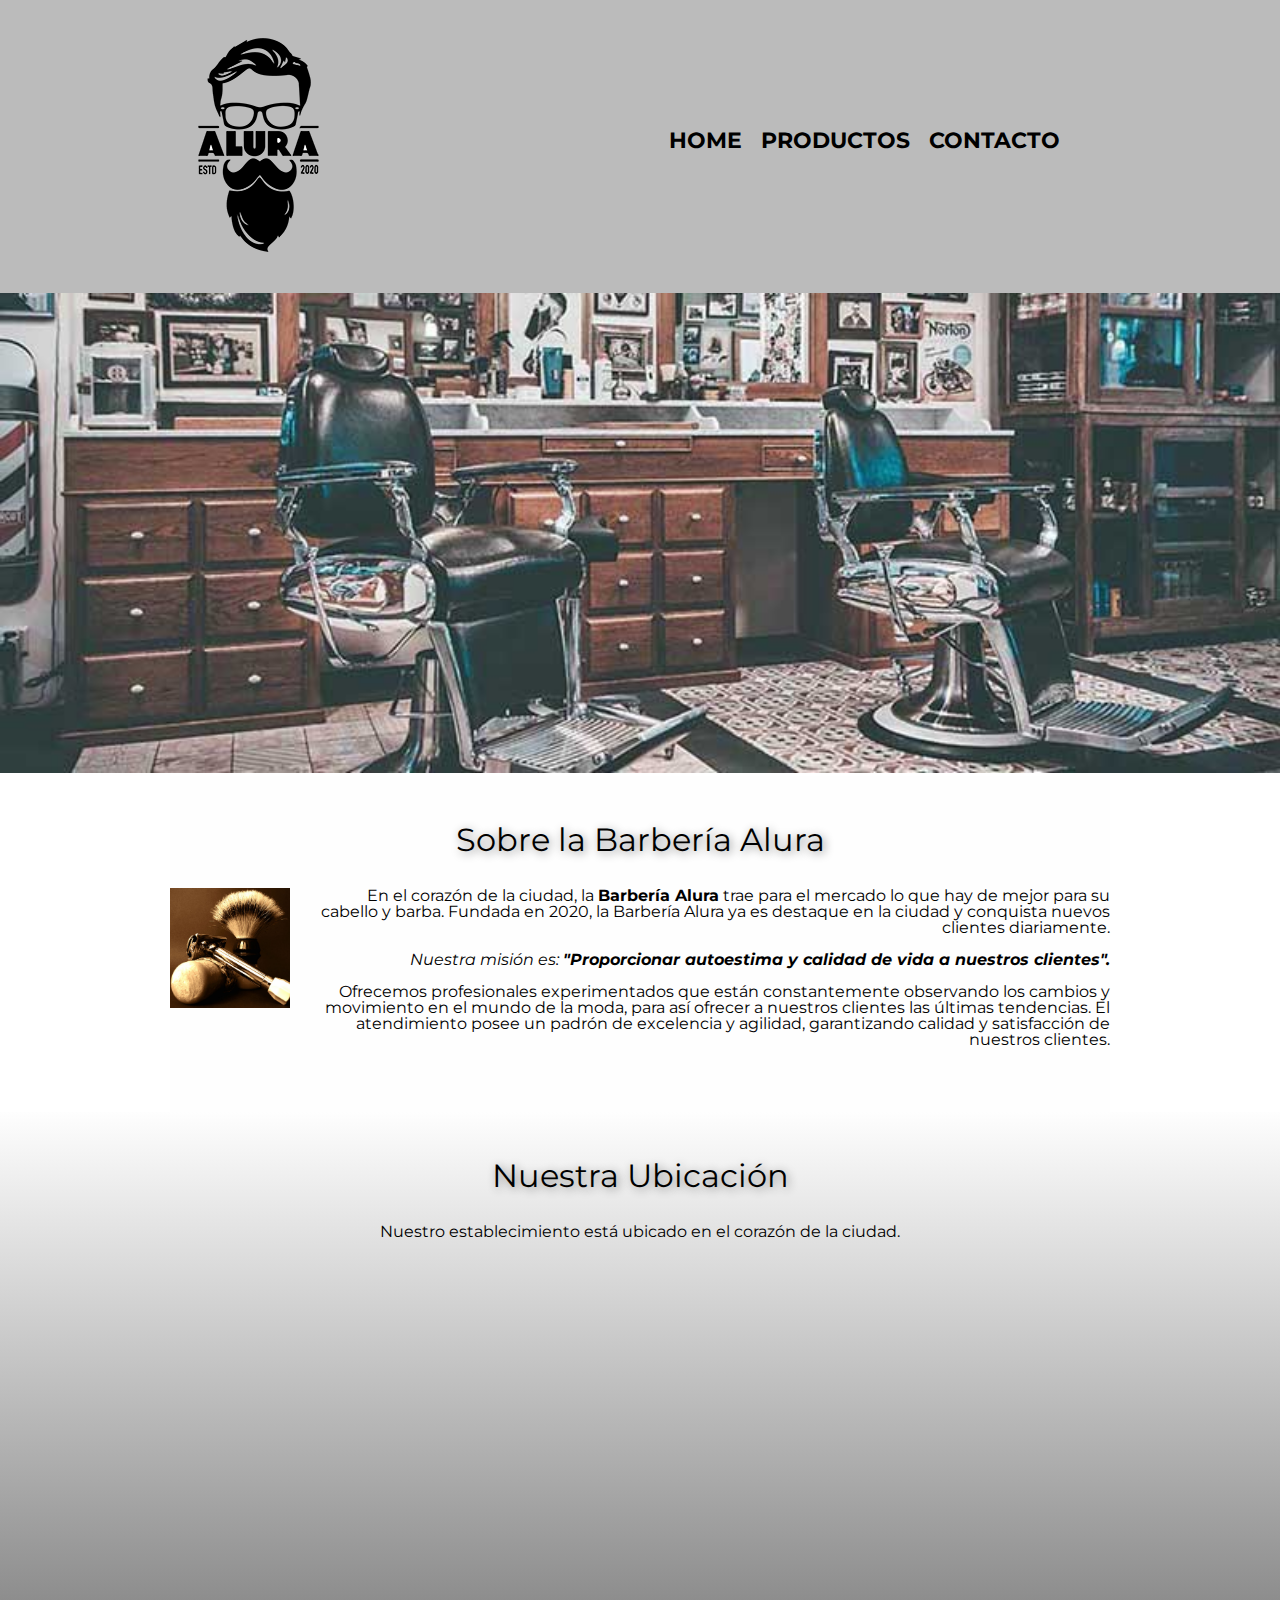
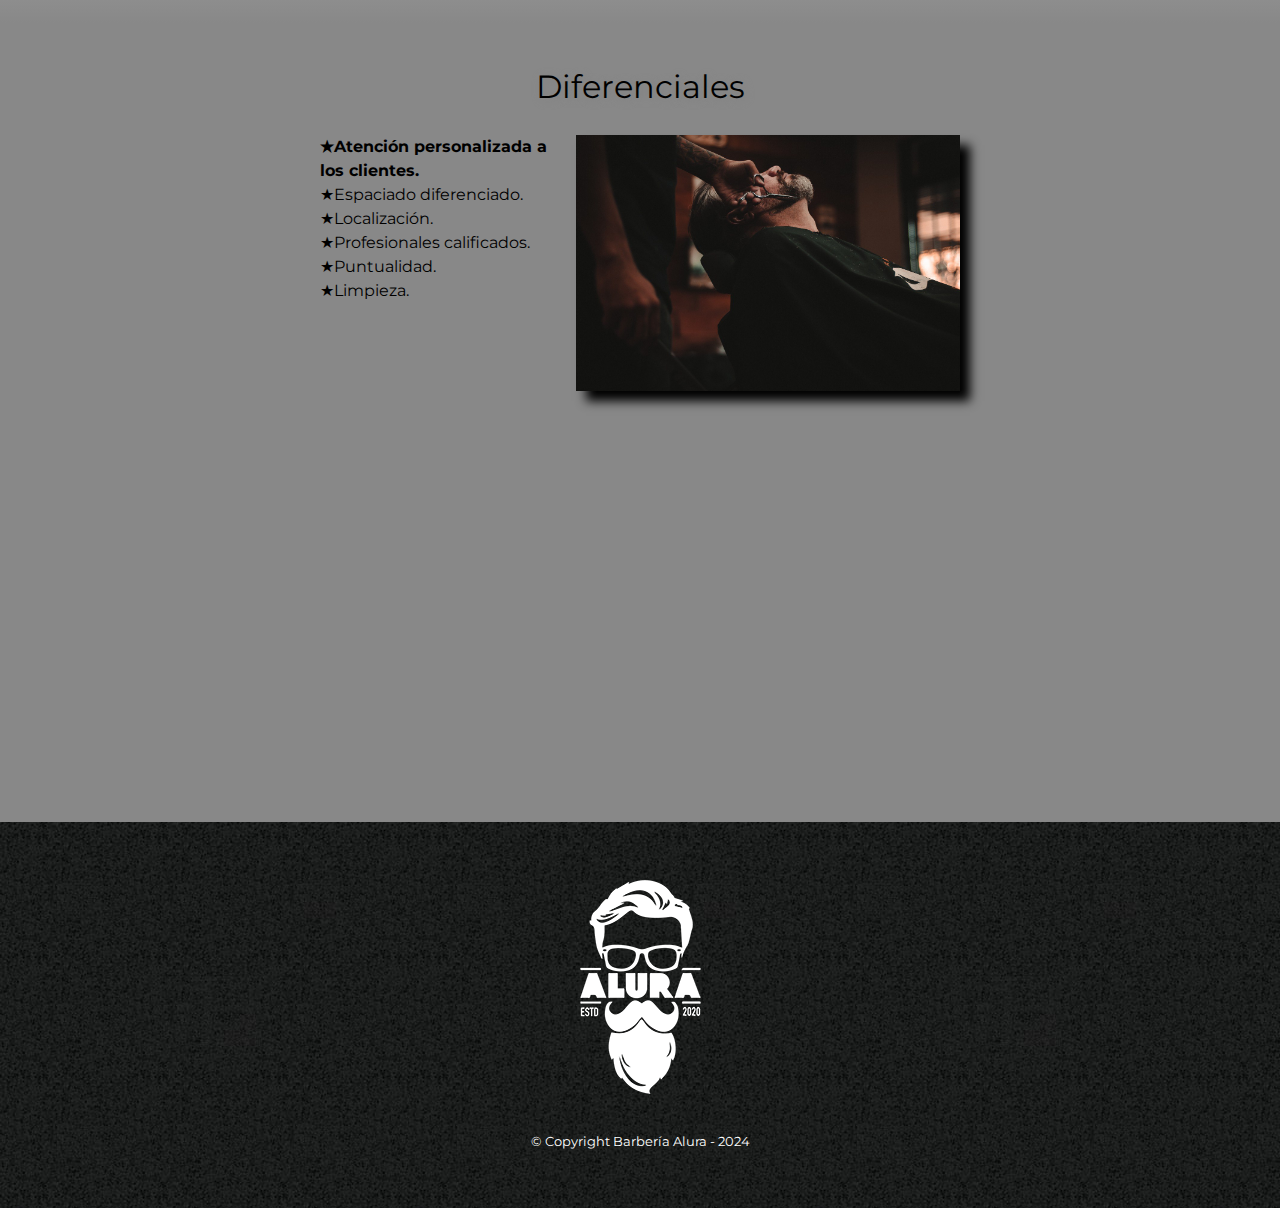
<file: index.html>
<!DOCTYPE html>

<html lang="es">

    <head>
        <meta charset="UTF-8">
        <meta name="viewport" content="width=device-width">
        <title>"Barbería Alura"</title>
        <link rel="stylesheet" href="reset.css">
        <link rel="stylesheet" href="style.css">
        <link rel="preconnect" href="https://fonts.googleapis.com">
        <link rel="preconnect" href="https://fonts.gstatic.com" crossorigin>
        <link href="https://fonts.googleapis.com/css2?family=Montserrat:ital,wght@0,100..900;1,100..900&display=swap" rel="stylesheet">
    </head>

    <body>
    
<div>

    <header>
        <div class="caja">
            <h1><img src="IMG/logo.png"></h1>
            <nav>
                <ul>
                    <li><a href="index.html">Home</a></li>
                    <li><a href="productos.html">Productos</a></li>
                    <li><a href="contacto.html">Contacto</a></li>
                </ul>
            </nav></div>
        
    </header>

</div>

        <img class="banner" src="IMG/banner.jpg">

        <main>
            <section class="principal">
                
                    <h2 class="tituloPrincipal">Sobre la Barbería Alura</h2>

                    <img src="IMG/utensilios.jpg" class="utensilios" alt="Utensilios de barbería">

                    <p>En el corazón de la ciudad, la <strong>Barbería Alura</strong> trae para el mercado lo que hay de mejor para su cabello y barba. Fundada en 2020, la Barbería Alura ya es destaque en la ciudad y conquista nuevos clientes diariamente. </p>

                    <p id="mision"><em>Nuestra misión es: <strong>"Proporcionar autoestima y calidad de vida a nuestros clientes".</strong></em></p>

                    <p>Ofrecemos profesionales experimentados que están constantemente observando los cambios y movimiento en el mundo de la moda, para así ofrecer a nuestros clientes las últimas tendencias. El atendimiento posee un padrón de excelencia y agilidad, garantizando calidad y satisfacción de nuestros clientes.</p>

            </section>

            <section class="mapa">
                <h3 class="tituloPrincipal">Nuestra Ubicación</h3>
                <p>Nuestro establecimiento está ubicado en el corazón de la ciudad.</p>
              <div class="mapaContenido">
                  <iframe src="https://www.google.com/maps/embed?pb=!1m18!1m12!1m3!1d3329.211001130282!2d-70.65296620130536!3d-33.44380887645906!2m3!1f0!2f0!3f0!3m2!1i1024!2i768!4f13.1!3m3!1m2!1s0x9662c5a0db4a5977%3A0xb5a7550e9b5b5d8!2sEstacion%20Universidad%20de%20Chile!5e0!3m2!1ses-419!2scl!4v1707429230616!5m2!1ses-419!2scl" width="100%" height="300" style="border:0;" allowfullscreen="" loading="lazy" referrerpolicy="no-referrer-when-downgrade"></iframe>
                </div>
            </section>

            <section class="diferenciales">

                <h3 class="tituloPrincipal">Diferenciales</h3>

               <div class="contenidoDiferenciales">
                <ul class="listaDiferenciales">
                    <li class="items">Atención personalizada a los clientes.</li>
                    <li class="items">Espaciado diferenciado.</li>
                    <li class="items">Localización.</li>
                    <li class="items">Profesionales calificados.</li>
                    <li class="items">Puntualidad.</li>
                    <li class="items">Limpieza.</li>
                    </ul><img src="IMG/diferenciales.jpg" class="imagenDiferenciales">

               </div>                
                
               <div class="video">
                <iframe width="100%" height="315" src="https://www.youtube.com/embed/wcVVXUV0YUY?si=c7Am1QueW_Yehu_T" title="YouTube video player" frameborder="0" allow="accelerometer; autoplay; clipboard-write; encrypted-media; gyroscope; picture-in-picture; web-share" allowfullscreen></iframe>
             </div>

            </section>

        </main>
            <footer>
                <img src="IMG/logo-blanco.png">
                <p class="copyright">&copy; Copyright Barbería Alura - 2024</p>
            </footer>

    </body>
</html>
</file>
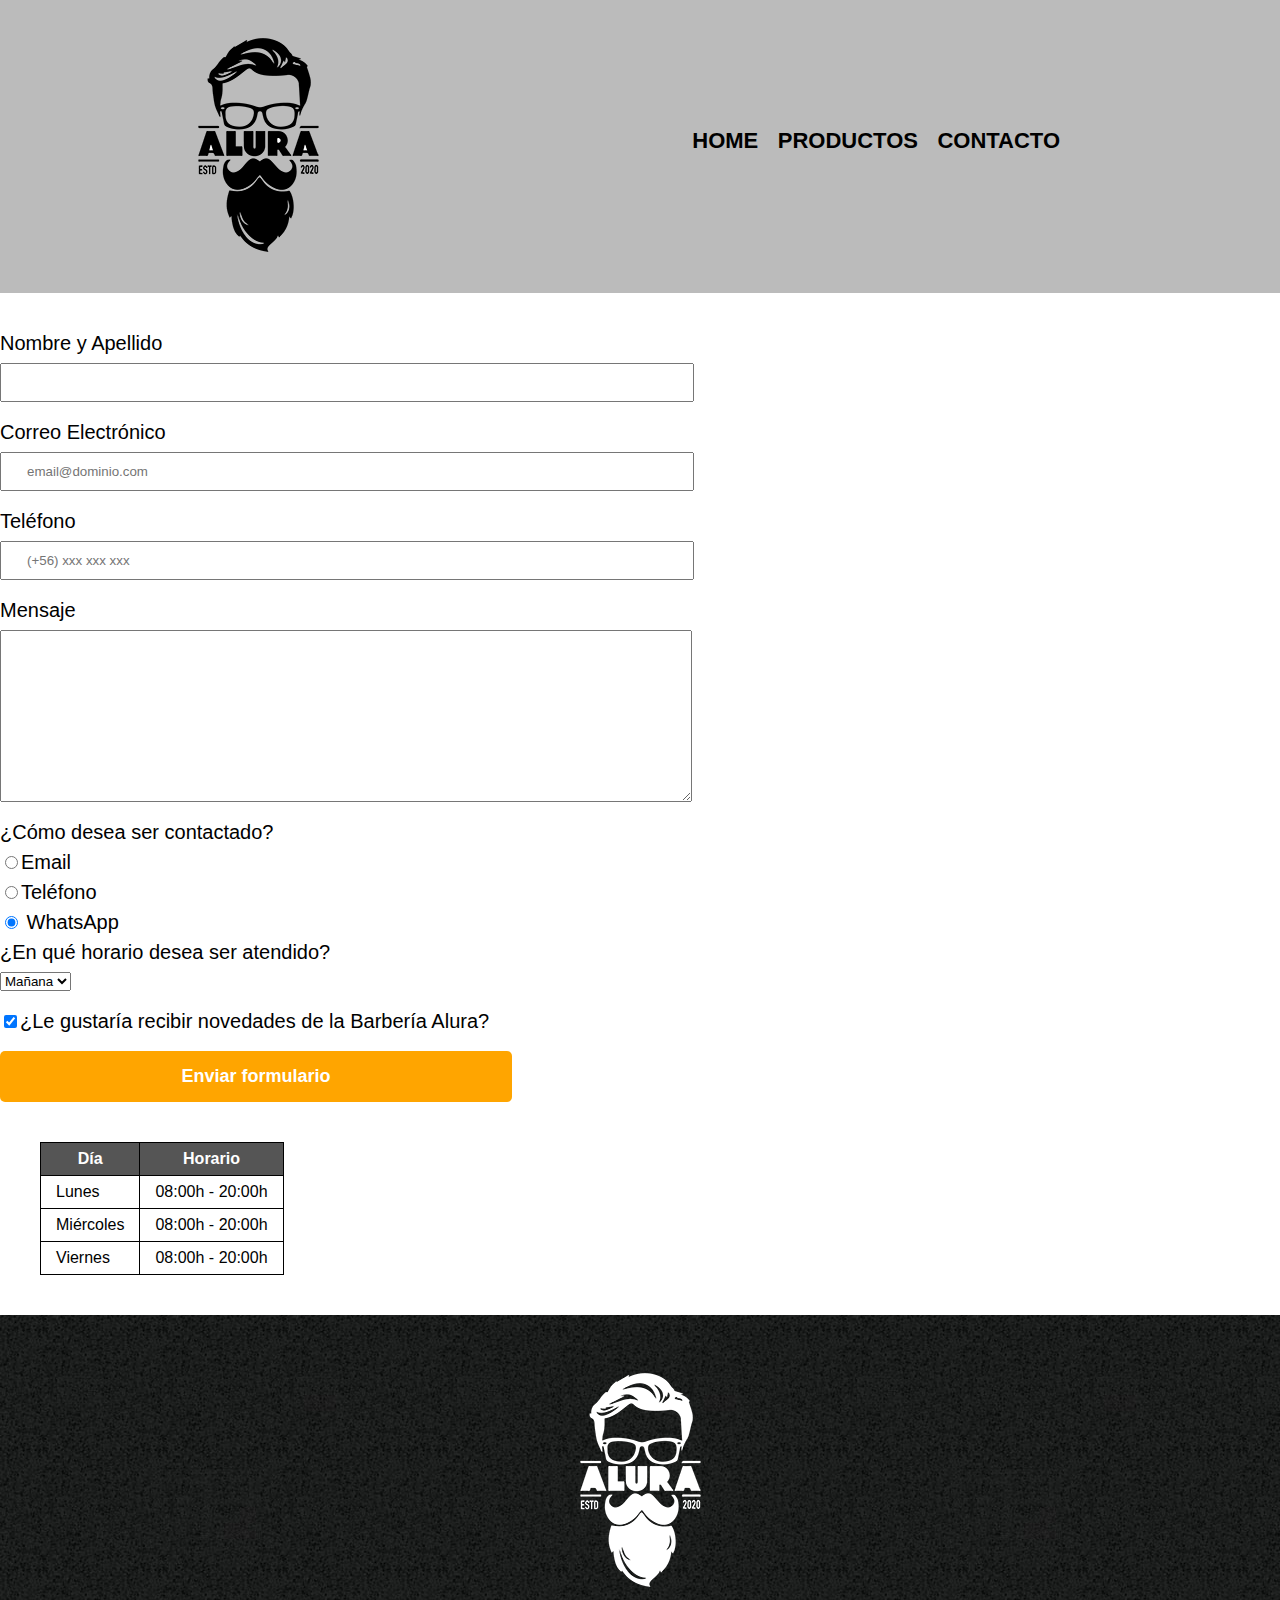
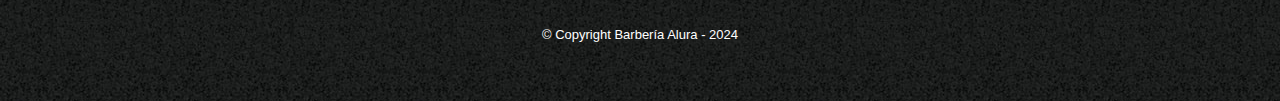
<file: contacto.html>
<!DOCTYPE html>
<html lang="es">
    <head>
        <meta charset="UTF-8">
        <title>Contacto - Barbería Alura</title>
        <link rel="stylesheet" href="reset.css">
        <link rel="stylesheet" href="style.css">
    </head>

    <body>
        <header>
            <div class="caja">
                <h1><img src="IMG/logo.png" alt="Logo de la Berbería Alura"></h1>
                <nav>
                    <ul>
                        <li><a href="index.html">Home</a></li>
                        <li><a href="productos.html">Productos</a></li>
                        <li><a href="contacto.html">Contacto</a></li>
                    </ul>
                </nav></div>
            
        </header>

        <main>
            <form >
                <label for="nombreApellido">Nombre y Apellido</label>
                <input type="text" id="nombreApellido" class="inputPadron" required>

                <label for="correoElectronico">Correo Electrónico</label>
                <input type="email" id="correoElectronico" class="inputPadron" required placeholder="email@dominio.com">

                <label for="telefono">Teléfono</label>
                <input type="tel" id="telefono" class="inputPadron" required placeholder="(+56) xxx xxx xxx">

                <label for="mensaje">Mensaje</label>
                <textarea cols="70" rows="10" id="mensaje" class="inputPadron"></textarea>

                <fieldset>
                    <legend>¿Cómo desea ser contactado?</legend>
        
                    <label for="radioEmail"><input type="radio" name="contacto" value="Email" id="radioEmail">Email</label>
                    
                    
                    <label for="radioTelefono"> <input type="radio" name="contacto" value="Teléfono" id="radioTelefono">Teléfono</label>
                
                    
                    <label for="radioWsp"><input type="radio" name="contacto" value="WhatsApp" id="radioWsp" checked>   WhatsApp</label>
                                
                </fieldset>

                <fieldset>
                    <legend>¿En qué horario desea ser atendido?</legend>
                    <select>
                        <option>Mañana</option>
                        <option>Tarde</option>
                        <option>Noche</option>
                    </select>
        
                </fieldset>

                <label class="checkbox"><input type="checkbox" checked>¿Le gustaría recibir novedades de la Barbería Alura?</label>

                <input type="submit" value="Enviar formulario" class="enviar">
            </form>

            <table>
                <thead>
                <tr>
                    <th>Día</th>
                    <th>Horario</th>
                </tr>
                </thead>
                <tbody>
                    <tr>
                        <td>Lunes</td>
                        <td>08:00h - 20:00h</td>
                    </tr>
                    <tr>
                        <td>Miércoles</td>
                        <td>08:00h - 20:00h</td>
                    </tr>
                    <tr>
                        <td>Viernes</td>
                        <td>08:00h - 20:00h</td>
                    </tr>
                </tbody>
            </table>

        </main>
        <footer>
            <img src="IMG/logo-blanco.png" alt="Logo de la Berbería Alura">
            <p class="copyright">&copy; Copyright Barbería Alura - 2024</p>
        </footer>
    </body>
</html>
</file>
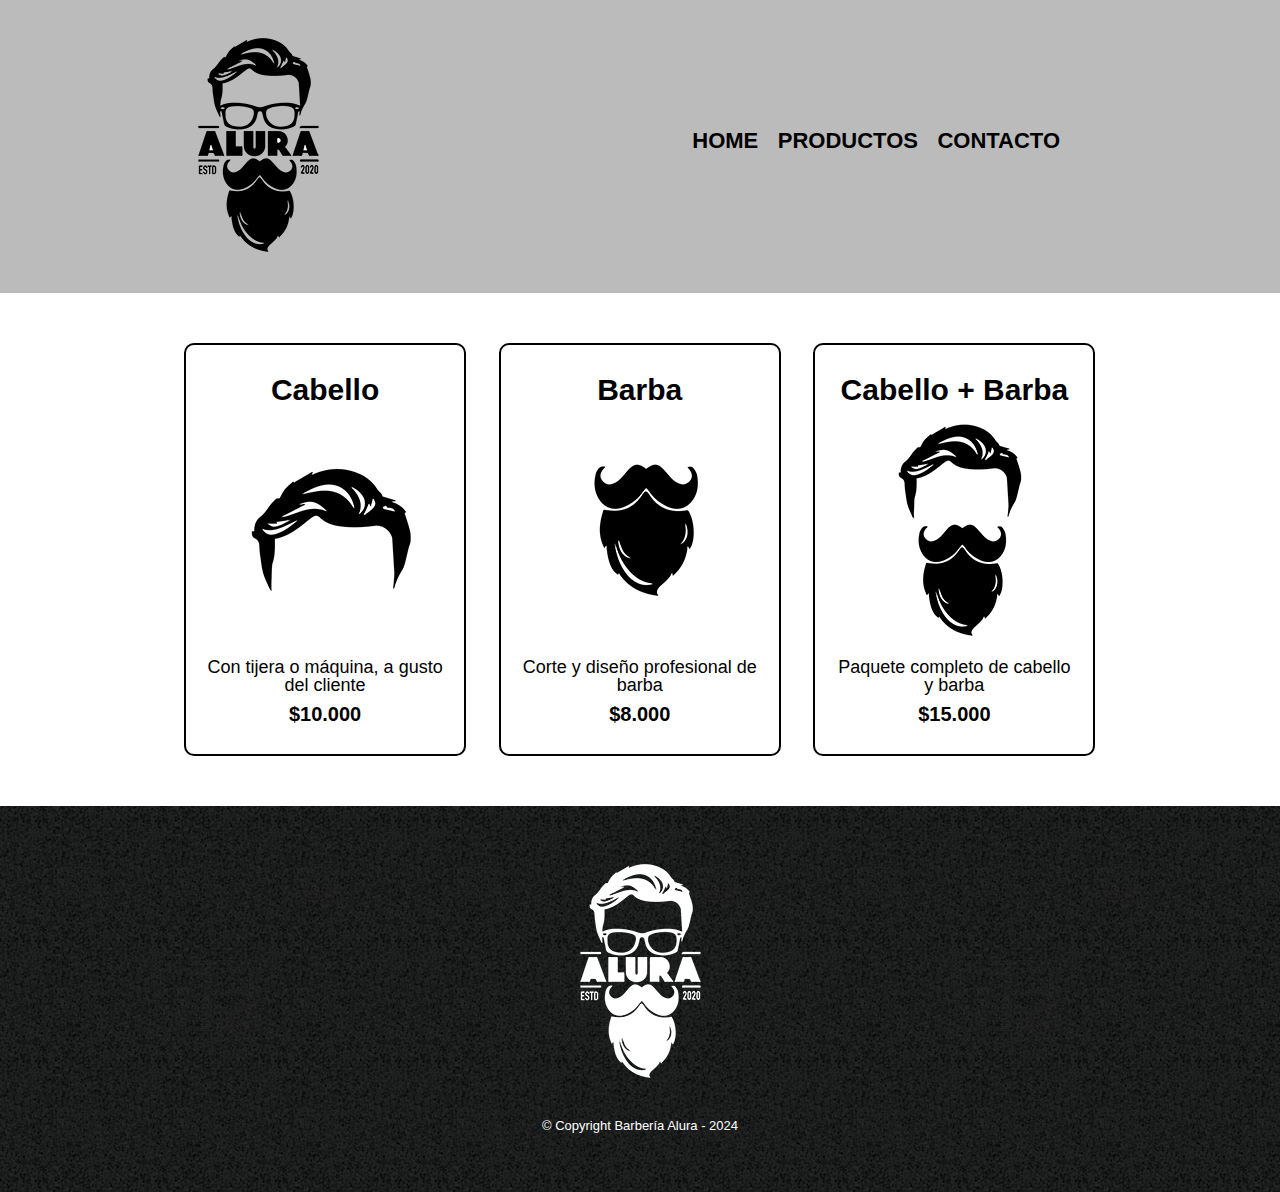
<file: productos.html>
<!DOCTYPE html>
<html lang="es">
    <head>
        <meta charset="UTF-8">
        <title>Productos - Barbería Alura</title>
        <link rel="stylesheet" href="reset.css">
        <link rel="stylesheet" href="style.css">
    </head>

    <body>
        <header>
            <div class="caja">
                <h1><img src="IMG/logo.png"></h1>
                <nav>
                    <ul>
                        <li><a href="index.html">Home</a></li>
                        <li><a href="productos.html">Productos</a></li>
                        <li><a href="contacto.html">Contacto</a></li>
                    </ul>
                </nav></div>
            
        </header>
        
        <div>

           <main>
                <ul class="servicios">
                    <li>
                        <h2>Cabello</h2>
                        <img src="IMG/cabello.jpg">
                        <p class="servicioDescripcion">Con tijera o máquina, a gusto del cliente</p>
                        <p class="servicioPrecio">$10.000</p>                        
                    </li>

                    <li>
                        <h2>Barba</h2>
                        <img src="IMG/barba.jpg">
                        <p class="servicioDescripcion">Corte y diseño profesional de barba</p>
                        <p class="servicioPrecio">$8.000</p>
                    </li>

                    <li>
                        <h2>Cabello + Barba</h2>
                        <img src="IMG/cabello+barba.jpg">
                        <p class="servicioDescripcion">Paquete completo de cabello y barba</p>
                        <p class="servicioPrecio">$15.000</p>                                               
                    </li>

                </ul>                     
           </main> 
        </div>

        
        <footer>
            <img src="IMG/logo-blanco.png">
            <p class="copyright">&copy; Copyright Barbería Alura - 2024</p>
        </footer>

    </body>



</html>
</file>
<file: style.css>
body{
  font-family: "Montserrat", sans-serif;
  }

/*CSS para Home*/

.banner{
    width: 100%;
}

.principal{
    padding: 3em 0;
    background: #FEFEFE;
    width: 940px;
    margin: 0 auto;
}

.tituloPrincipal{
    font-size: 2em;
    text-align: center;
    margin: 0 0 1em;
    clear: left;
    text-shadow: 2px 2px 10px gray;
    
}

.principal p{
    margin: 0 0 1em;
    text-align: right;
}

.principal strong{
    font-weight: bold;
}

.principal em{
    font-style: italic;
}

.utensilios{
    width: 120px;
    float: left;
    margin: 0 20px 20px 0;
}

.mapa{
        padding: 3em 0;
        background: linear-gradient(#FEFEFE, #888888 );
}

.mapa p{
    margin: 0 0 2em;
    text-align: center;
}

.mapaContenido{
    width: 940px;
    margin: 0 auto;
}

.diferenciales{
    padding: 3em 0;
    background: #888888;
}

.contenidoDiferenciales{
    width: 640px;
    margin: 0 auto;
    
}

.listaDiferenciales{
    width: 40%;
    display: inline-block;
    vertical-align: top;
}

.items{
    line-height: 1.5;
    margin-right: 20px;
}

.items::before{
    content:"★"
}

.items:first-child{
    font-weight: bold;
}

.imagenDiferenciales{
    width: 60%;
    box-shadow: 10px 10px 10px #000000;
    }

.imagenDiferenciales:hover{
    opacity: 0.3;
    transition: 400ms;
    }

.video{
    padding-top: 30px;
    width: 560px;
    margin: 1em auto;
}

/*CSS General*/

header {
    background-color: #bbbbbb;
    padding: 20px 0;
}

.caja {
    width: 940px;
    position: relative;
    margin: 0 auto;
}

nav {
    position: absolute;
    top: 110px;
    right: 50px;

}

nav li{
    display: inline;
    margin: 0 0 0 15px;
} 

nav a{
    text-transform: uppercase;
    color: black;
    font-weight: bold;
    font-size: 22px;
    text-decoration: none;
}

nav a:hover{
    color: #c78c19;
    text-decoration: underline;
}

.servicios{
    width: 940px;
    margin: 0 auto;
    padding: 50px;
}


.servicios li{
    display: inline-block;
    text-align: center;
    width: 30%;
    vertical-align: top;
    margin: 0 1.5%;
    padding: 30px 20px;
    box-sizing: border-box;
    border: 2px solid #000;
    border-radius: 10px;

}

.servicios li:hover{
    border-color: #c78c19;  
}

.servicios li:active{
    border-color: green;
}
    

.servicios h2{
font-size: 30px;
font-weight: bold;
}

.servicios li:hover h2{
    font-size: 33px;
}

.servicioDescripcion{
font-size: 18px;
}

.servicioPrecio{
font-size: 20px;
font-weight: bold;
margin-top: 10px;
}

footer{
    text-align: center;
    background: url(IMG/bg.jpg);
    padding: 40px;
}

.copyright{
    color: white;
    font-size: 13px;
    margin: 20px;
}

form{
    margin: 40px 0;
    }

form label, form legend{
    display: block;
    font-size: 20px;
    margin: 0 0 10px;
}

.inputPadron{
    display: block;
    margin: 0 0 20px;
    padding: 10px 25px;
    width: 50%;
}

.checkbox{
    margin: 20px 0;
}

.enviar{
    width: 40%;
    padding: 15px 0;
    font-size: 18px;
    font-weight: bold;
    color: white;
    background: orange;
    border: none;
    border-radius: 5px;
    transition: 1s all;
    cursor: pointer;
    }

.enviar:hover{
    background: darkorange;
    transform: scale(1.2);
}

table{
    margin: 40px 40px;
}

thead{
    background: #555555;
    color: white;
    font-weight: bold;
}
td, th{
    border: 1px solid #000000;
    padding: 8px 15px;
}

@media  screen and (max-width:480px){

    h1{
        text-align: center;
    }

    nav{
        position:static;
    }

    .caja, .principal, .mapaContenido, .contenidoDiferenciales, .video{
        width: auto;
    }

    .listaDiferenciales, .imagenDiferenciales{
        width: 100%;
    }
    
}
</file>
